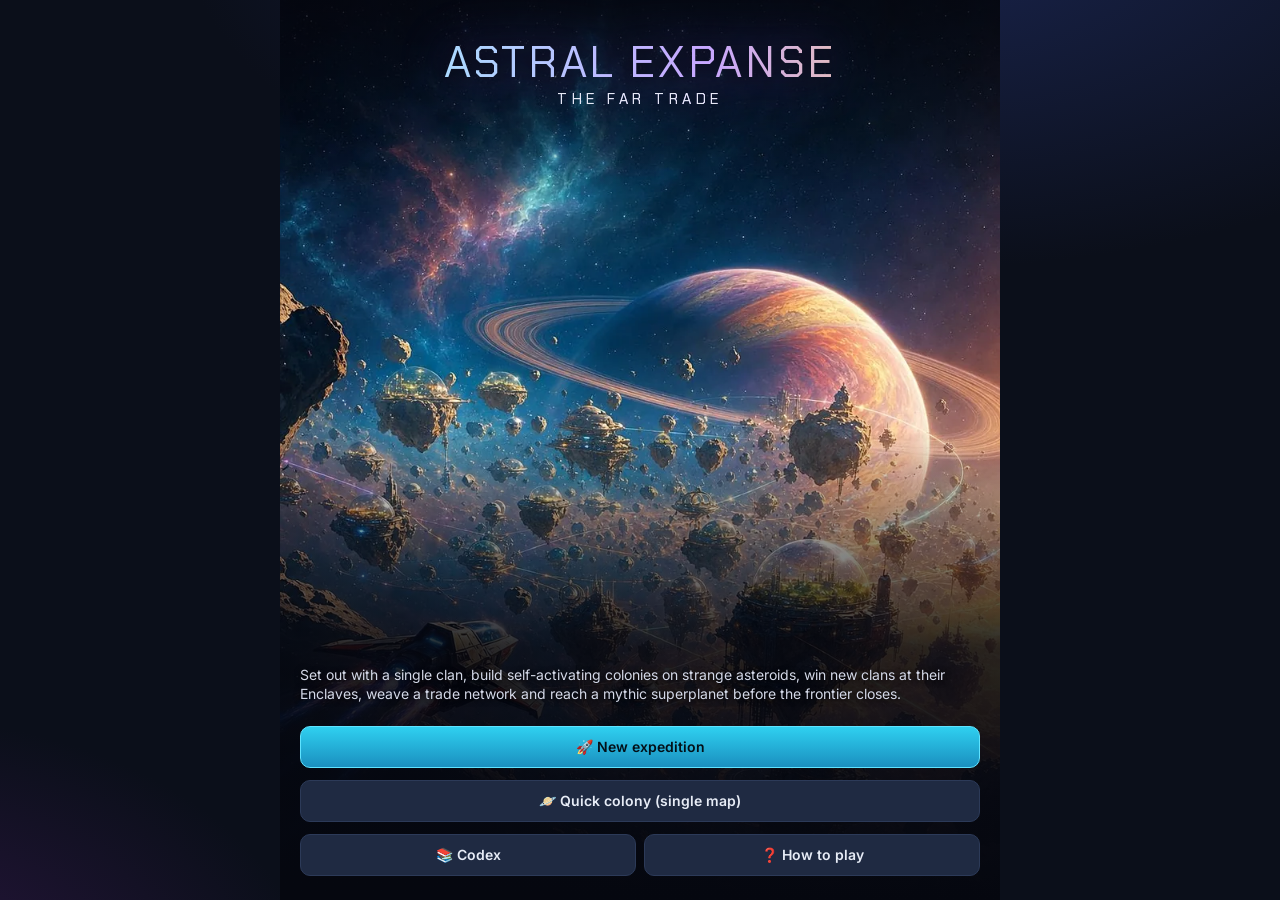
<file: index.html>
<!doctype html>
<html lang="en">
<head>
  <meta charset="utf-8">
  <meta name="viewport" content="width=device-width, initial-scale=1, viewport-fit=cover">
  <meta name="theme-color" content="#0b0f1a">
  <meta name="apple-mobile-web-app-capable" content="yes">
  <meta name="mobile-web-app-capable" content="yes">
  <meta name="description" content="Astral Expanse: The Far Trade – a roguelike hex colony builder with clans, cascading buildings and an interstellar trade network.">
  <title>Astral Expanse</title>
  <link rel="icon" href="data:image/svg+xml,%3Csvg xmlns='http://www.w3.org/2000/svg' viewBox='0 0 100 100'%3E%3Ctext y='.9em' font-size='90'%3E%F0%9F%AA%90%3C/text%3E%3C/svg%3E">
  <link rel="manifest" href="manifest.webmanifest">
  <link rel="preconnect" href="https://fonts.googleapis.com">
  <link rel="preconnect" href="https://fonts.gstatic.com" crossorigin>
  <link href="https://fonts.googleapis.com/css2?family=Chakra+Petch:wght@500;700&family=Inter:wght@400;600;700&display=swap" rel="stylesheet">
  <link rel="stylesheet" href="css/style.css">
</head>
<body>
  <div id="app"><div class="boot">Loading Astral Expanse…</div></div>
  <div id="sheet-root"></div>
  <div id="toast-root"></div>
  <noscript>Astral Expanse needs JavaScript enabled.</noscript>
  <script type="module" src="js/main.js"></script>
</body>
</html>
</file>
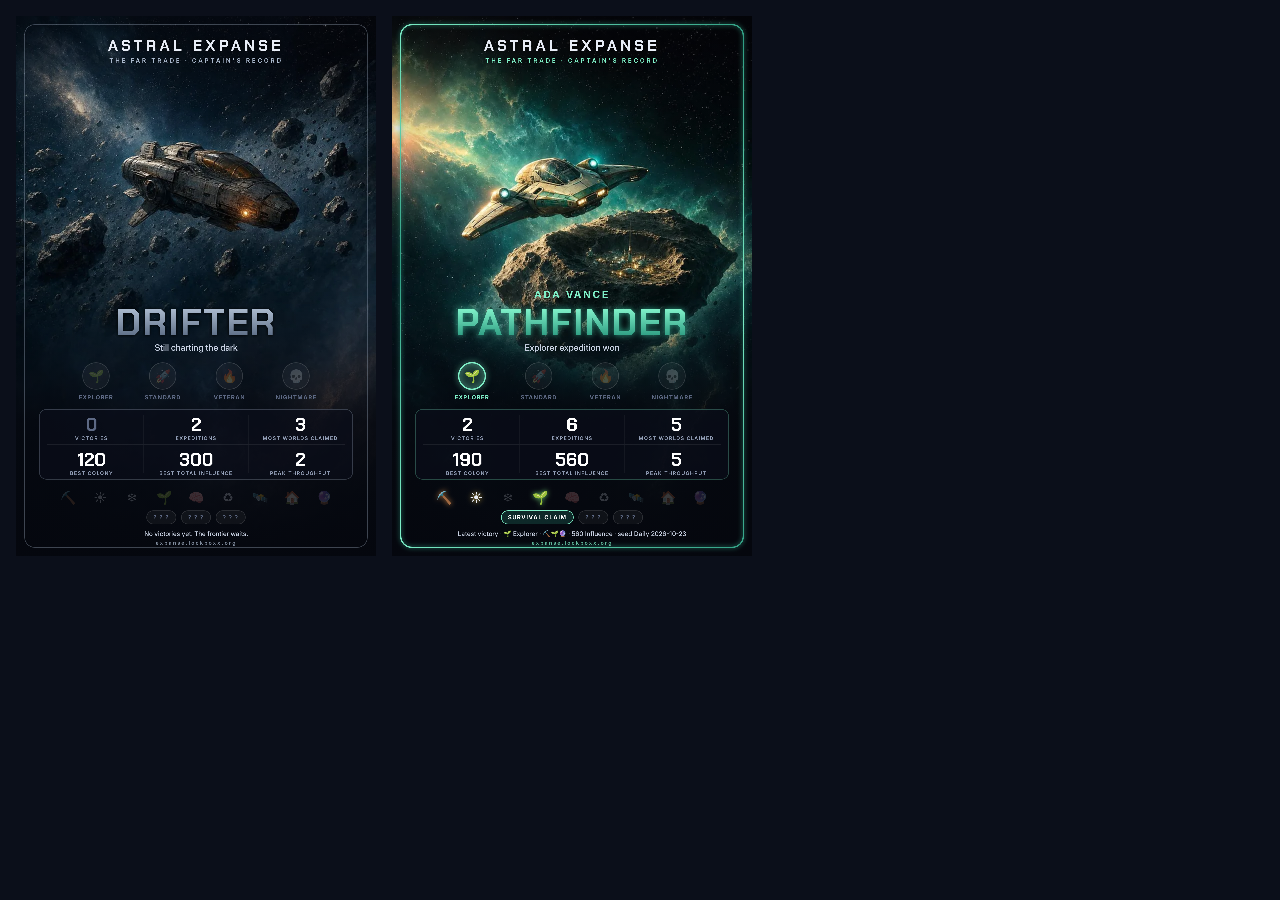
<file: tools/stats-card-preview.html>
<!doctype html>
<!-- Dev preview of the shareable stats card at every rank. Serve the repo root
     (python3 -m http.server) and open /tools/stats-card-preview.html; add
     ?tier=N to show one card at full size (used for screenshots), ?clans=1
     for one card per favourite founding clan, &clan=<id> to pick the clan. -->
<html lang="en">
<head>
  <meta charset="utf-8">
  <title>Stats card preview</title>
  <link href="https://fonts.googleapis.com/css2?family=Chakra+Petch:wght@500;700&family=Inter:wght@400;500;600;700&display=swap" rel="stylesheet">
  <style>
    body { margin: 0; background: #0b0f1a; display: flex; flex-wrap: wrap; gap: 16px; padding: 16px; }
    canvas { width: 360px; height: auto; }
    body.one { padding: 0; } body.one canvas { width: 1080px; }
  </style>
</head>
<body>
<script type="module">
  import { renderStatsCard } from '../js/ui/statsCard.js';
  import { normalizeMeta } from '../js/ui/progress.js';
  const ladder = ['explorer', 'standard', 'veteran', 'nightmare'];
  const params = new URLSearchParams(location.search);
  const sample = (tier, clan = params.get('clan')) => normalizeMeta({
    startClans: clan ? { [clan]: 3 } : {},
    name: tier ? ['', 'Ada Vance', 'Cmdr. Okafor', 'Rook', 'Nyx Sable'][tier] : '',
    runs: 2 + tier * 4, wins: tier ? tier + 1 : 0, bestColony: 120 + tier * 70,
    cleared: Object.fromEntries(ladder.slice(0, tier).map((d, i) => [d, tier - i])),
    endings: Object.fromEntries(['Survival Claim', 'Resonant Capital', 'Transcendent Civilization'].slice(0, tier >= 4 ? 3 : tier >= 2 ? 2 : tier).map((e) => [e, 1])),
    clanWins: Object.fromEntries(['iron', 'helio', 'verd', 'umbra', 'syn', 'cryo', 'kep', 'wreck', 'hearth'].slice(0, tier * 2 + (tier ? 1 : 0)).map((c) => [c, 1])),
    best: { total: 300 + tier * 260, claimed: 3 + tier * 2, throughput: 2 + tier * 3, victories: tier, endless: tier >= 3 ? tier - 2 : 0 },
    lastWin: tier ? { difficulty: ladder[tier - 1], clans: ['iron', 'verd', 'umbra'], total: 300 + tier * 260, seed: 'Daily 2026-10-23' } : null,
  });
  const one = params.get('tier');
  if (one != null) document.body.classList.add('one');
  if (params.get('clans')) for (const [i, c] of ['iron', 'helio', 'cryo', 'verd', 'syn', 'wreck', 'kep', 'hearth', 'umbra'].entries()) document.body.append(await renderStatsCard(sample(i % 5, c)));
  else for (const t of one != null ? [+one] : [0, 1, 2, 3, 4]) document.body.append(await renderStatsCard(sample(t)));
  document.title = 'ready';
</script>
</body>
</html>
</file>
<file: css/style.css>
:root {
  --bg: #0b0f1a;
  --bg2: #121828;
  --panel: #182033;
  --panel2: #1f2a42;
  --line: #2c3a58;
  --text: #e7ecf6;
  --dim: #94a0b8;
  --faint: #5d6984;
  --accent: #6ee7ff;
  --good: #49d17d;
  --warn: #ffbf3c;
  --bad: #ff6b6b;
  --C: #9aa4b2;
  --U: #3fd1a0;
  --R: #ffbf3c;
  --radius: 12px;
  --safe-b: env(safe-area-inset-bottom, 0px);
  --safe-t: env(safe-area-inset-top, 0px);
  --head: 'Chakra Petch', 'Segoe UI', system-ui, sans-serif;
  --body: 'Inter', system-ui, -apple-system, 'Segoe UI', sans-serif;
}
* { box-sizing: border-box; -webkit-tap-highlight-color: transparent; }
html, body { margin: 0; height: 100%; background: var(--bg); color: var(--text); font: 14px/1.4 var(--body); overscroll-behavior: none; }
body { background: radial-gradient(1200px 600px at 70% -10%, #1a2550 0%, transparent 60%), radial-gradient(800px 500px at -10% 110%, #2a1640 0%, transparent 55%), var(--bg); }
button { font: inherit; color: inherit; touch-action: manipulation; }
#app { height: 100dvh; display: flex; flex-direction: column; max-width: 720px; margin: 0 auto; position: relative; overflow: hidden; }
.boot { margin: auto; color: var(--dim); }
h1, h2, h3 { font-family: var(--head); margin: 0; letter-spacing: .02em; }
.dim { color: var(--dim); }
.faint { color: var(--faint); }
.good { color: var(--good); }
.bad { color: var(--bad); }
.warn { color: var(--warn); }
.row { display: flex; gap: 8px; align-items: center; }
.wrap { flex-wrap: wrap; }
.grow { flex: 1; }
.scroll { overflow-y: auto; -webkit-overflow-scrolling: touch; }

.btn { background: var(--panel2); border: 1px solid var(--line); border-radius: 10px; padding: 10px 14px; min-height: 42px; cursor: pointer; font-weight: 600; }
.btn:active { transform: translateY(1px); }
.btn.primary { background: linear-gradient(180deg, #2fd0f0, #1a8fbf); border-color: #5fe3ff; color: #031018; }
.btn.danger { border-color: #7a2d36; color: #ffb3b3; }
.btn.small { padding: 6px 10px; min-height: 32px; font-size: 13px; border-radius: 8px; }
.btn:disabled { opacity: .4; cursor: default; }
.btn.block { width: 100%; }
.chip { display: inline-flex; align-items: center; gap: 4px; padding: 2px 8px; border-radius: 999px; background: var(--panel2); border: 1px solid var(--line); font-size: 12px; white-space: nowrap; }
.tag { display: inline-block; font-size: 10px; padding: 1px 5px; border-radius: 4px; background: #ffffff12; color: var(--dim); margin: 0 2px 2px 0; }
.pill-C { color: var(--C); } .pill-U { color: var(--U); } .pill-R { color: var(--R); }

/* ---------- title */
.title { flex: 1; display: flex; flex-direction: column; padding: calc(40px + var(--safe-t)) 20px calc(24px + var(--safe-b)); gap: 12px; position: relative; isolation: isolate; background: url(../art/title/frontier.webp) 30% top / cover no-repeat, var(--bg); }
/* Darken the bottom of the key art so the menu reads over it; a faint top vignette seats the logo. */
.title::before { content: ''; position: absolute; inset: 0; z-index: -1; background: linear-gradient(180deg, #05070fcc 0%, #05070f00 22%, #05070f00 48%, #05070fd9 72%, #05070f 100%); }
.logo { font-family: var(--head); font-size: 44px; line-height: 1; letter-spacing: .06em; text-transform: uppercase; text-align: center; background: linear-gradient(90deg, #9cf6ff, #c7a6ff 60%, #ffd27a); -webkit-background-clip: text; background-clip: text; color: transparent; filter: drop-shadow(0 2px 10px #000c) drop-shadow(0 0 24px #7a5cff66); }
.logo small { display: block; font-size: 15px; letter-spacing: .3em; margin-top: 8px; color: #e6e9f5; -webkit-text-fill-color: #e6e9f5; }
.title p { color: #d4d9e8; margin: 4px 0 10px; text-shadow: 0 1px 6px #000; }

/* ---------- headers */
.topbar { padding: calc(8px + var(--safe-t)) 12px 8px; background: linear-gradient(180deg, #0b0f1aee, #0b0f1acc); border-bottom: 1px solid var(--line); z-index: 3; }
.topbar h2 { font-size: 17px; }
.res { display: flex; gap: 6px; flex-wrap: wrap; }
.res .chip { font-variant-numeric: tabular-nums; }
.meter { height: 8px; border-radius: 4px; background: #ffffff14; overflow: hidden; position: relative; }
.meter > i { position: absolute; inset: 0 auto 0 0; background: linear-gradient(90deg, #2fd0f0, #a68cff); border-radius: 4px; }
.meter.danger > i { background: linear-gradient(90deg, #ffbf3c, #ff6b6b); }

/* ---------- clan select */
.page { flex: 1; overflow-y: auto; padding: 12px 12px calc(90px + var(--safe-b)); }
.clan-grid { display: grid; grid-template-columns: 1fr 1fr; gap: 8px; }
.clan-card { background: var(--panel); border: 2px solid var(--line); border-radius: var(--radius); padding: 10px; text-align: left; cursor: pointer; }
.clan-card.on { border-color: var(--cc); box-shadow: 0 0 0 1px var(--cc), 0 6px 24px -10px var(--cc); }
.clan-card .ic { font-size: 22px; }
.clan-card h3 { font-size: 14px; color: var(--cc); }
.clan-card p { margin: 4px 0 0; font-size: 12px; color: var(--dim); }
.clan-card p.play { color: var(--text); }
.clan-card p.play b { color: var(--cc); }
.bottombar { position: absolute; left: 0; right: 0; bottom: 0; padding: 10px 12px calc(10px + var(--safe-b)); background: linear-gradient(0deg, var(--bg) 70%, transparent); display: flex; gap: 8px; z-index: 4; }

/* ---------- colony */
.hud { padding: calc(6px + var(--safe-t)) 10px 6px; display: grid; gap: 5px; background: #0b0f1ad9; border-bottom: 1px solid var(--line); z-index: 3; }
.hud .l1 { display: flex; align-items: center; gap: 8px; font-size: 13px; }
.hud .name { font-family: var(--head); font-weight: 700; font-size: 15px; overflow: hidden; text-overflow: ellipsis; white-space: nowrap; flex: 1; }
.hud .inf { font-family: var(--head); font-size: 20px; font-weight: 700; font-variant-numeric: tabular-nums; }
.hud .cp { font-size: 12px; color: var(--dim); }
.mapwrap { flex: 1; position: relative; min-height: 0; touch-action: manipulation; }
.mapwrap svg { width: 100%; height: 100%; display: block; }
.hex-base { stroke: #0b0f1a; stroke-width: .6; fill-opacity: .72; }
.hex-base.hex-empty { fill-opacity: .58; }
.hex-hit { fill: transparent; cursor: pointer; }
.legal { fill: #6ee7ff22; stroke: #6ee7ffaa; stroke-width: .9; pointer-events: none; }
.legal.top { fill: #ffbf3c33; stroke: #ffbf3c; stroke-width: 1.4; }
.picked { fill: none; stroke: #fff; stroke-width: 1.6; pointer-events: none; }
.target-ring { fill: none; stroke: #ff6b6b; stroke-width: 1.1; stroke-dasharray: 2 1.4; pointer-events: none; animation: spin 6s linear infinite; transform-box: fill-box; transform-origin: center; }
@keyframes spin { to { transform: rotate(360deg); } }
.float { font-family: var(--head); font-weight: 700; font-size: 6.5px; fill: #fff; stroke: #000a; stroke-width: .6; paint-order: stroke; pointer-events: none; animation: floatUp 1.1s ease-out forwards; opacity: 0; }
@keyframes floatUp { 0% { opacity: 0; transform: translateY(2px); } 15% { opacity: 1; } 100% { opacity: 0; transform: translateY(-12px); } }
.flash { animation: flash .7s ease-out forwards; pointer-events: none; opacity: 0; }
@keyframes flash { 0% { opacity: .9; } 100% { opacity: 0; } }
.badge { font: 700 4.6px var(--body); fill: #031018; pointer-events: none; }
.badge-bg { fill: #6ee7ff; pointer-events: none; }
.badge-bg.top { fill: #ffbf3c; }
.maptools { position: absolute; right: 8px; top: 8px; display: flex; flex-direction: column; gap: 6px; }
.maptools .btn { width: 40px; height: 40px; padding: 0; min-height: 0; border-radius: 50%; font-size: 17px; background: #182033dd; }
.compass { position: absolute; left: 10px; bottom: 10px; width: 46px; height: 46px; border-radius: 50%; border: 1px dashed var(--line); pointer-events: none; }
.compass .sun { position: absolute; transform: translate(-50%, -50%); font-size: 15px; transition: left .4s, top .4s; }
.compass .rock { position: absolute; left: 50%; top: 50%; width: 14px; height: 14px; transform: translate(-50%, -50%); border-radius: 50%; background: linear-gradient(90deg, #2b3652 50%, #0e1320 50%); border: 1px solid var(--line); }
.turnsum { position: absolute; left: 64px; right: 8px; bottom: 8px; max-width: 340px; margin-left: auto; max-height: calc(100% - 16px); display: flex; flex-direction: column; background: #0b0f1aee; border: 1px solid var(--line); border-radius: 12px; padding: 6px 10px; font-size: 11.5px; z-index: 2; cursor: pointer; }
.turnsum[hidden], .turnsum [hidden] { display: none; }
.turnsum .ts-head { display: flex; justify-content: space-between; align-items: baseline; font-family: var(--head); font-weight: 700; font-size: 13px; margin-bottom: 2px; }
.turnsum .ts-head .faint { font-family: inherit; font-weight: 400; font-size: 10px; }
.turnsum .ts-lines { overflow-y: auto; min-height: 0; flex: 0 1 auto; max-height: 180px; border-bottom: 1px solid var(--line); padding-bottom: 4px; margin-bottom: 4px; }
.turnsum .ts-row { display: flex; justify-content: space-between; gap: 8px; padding: 1px 0; }
.turnsum .ts-total, .turnsum .ts-level { font-size: 13px; }
.turnsum .ts-level { border-bottom: 1px solid var(--line); padding-bottom: 5px; margin-bottom: 3px; }
.turnsum .ts-target { color: var(--accent); }
.turnsum .ts-tail .ts-row span { color: var(--dim); }
.turnsum .pts { color: #ffd166; }
.legend { position: absolute; left: 8px; top: 8px; font-size: 11px; color: var(--dim); background: #0b0f1acc; padding: 4px 8px; border-radius: 8px; border: 1px solid var(--line); }

.tray { border-top: 1px solid var(--line); background: #0d1220; padding: 6px 0 calc(6px + var(--safe-b)); z-index: 3; }
.hand { display: flex; gap: 8px; overflow-x: auto; padding: 2px 10px 6px; scroll-snap-type: x proximity; }
.hand::-webkit-scrollbar { display: none; }
.actions { display: flex; gap: 6px; padding: 0 10px; }
.actions .btn { flex: 1; padding: 6px 4px; min-height: 36px; font-size: 12px; }

.card { flex: 0 0 132px; height: 176px; border-radius: 10px; background: linear-gradient(180deg, var(--panel2), var(--panel)); border: 1.5px solid var(--line); position: relative; overflow: hidden; padding: 0; text-align: left; cursor: pointer; scroll-snap-align: start; display: flex; flex-direction: column; }
.card.sel { border-color: #fff; box-shadow: 0 0 0 2px var(--accent), 0 8px 26px -8px var(--accent); transform: translateY(-4px); }
.card .art { position: relative; flex: none; height: 58px; border-top: 3px solid var(--cc); background: radial-gradient(120% 90% at 50% 30%, color-mix(in srgb, var(--cc) 35%, transparent), transparent 70%), #0a0e18; display: flex; flex-direction: column; justify-content: space-between; }
.card .art img { position: absolute; inset: 0; width: 100%; height: 100%; object-fit: cover; }
.card .art::after { content: ''; position: absolute; inset: 0; background: linear-gradient(180deg, #0008 0%, transparent 32%, transparent 48%, var(--panel2) 100%); pointer-events: none; }
.card .band { position: relative; z-index: 1; display: flex; align-items: center; padding: 4px 5px 0; }
.card .band .chip { background: var(--cc); color: #071018; font-weight: 700; font-size: 10px; line-height: 1; padding: 3px 5px; border-radius: 5px; white-space: nowrap; }
.card .band .gem { margin-left: auto; width: 10px; height: 10px; transform: rotate(45deg); border: 1.5px solid #071018; box-shadow: 0 0 0 1px #fff6; }
.card .nm { position: relative; z-index: 1; font-family: var(--head); font-weight: 700; font-size: 13px; line-height: 1.1; padding: 0 6px 3px; text-shadow: 0 1px 2px #000, 0 0 8px #000c; }
.card .meta { font-size: 10px; color: var(--dim); padding: 0 6px; }
.card .tx { flex: 1; min-height: 0; font-size: 10.5px; line-height: 1.25; color: #c9d2e3; padding: 3px 6px; overflow: hidden; -webkit-mask-image: linear-gradient(180deg, #000 80%, transparent); mask-image: linear-gradient(180deg, #000 80%, transparent); }
.tx .tl + .tl { margin-top: 3px; }
.tx .trg { display: inline-block; font-size: .85em; font-weight: 700; color: var(--accent); text-transform: uppercase; letter-spacing: .03em; }
.tx .pts { color: #ffd166; font-weight: 700; white-space: nowrap; }
.card .rar { position: absolute; left: 0; right: 0; bottom: 0; height: 3px; }
.card.big { flex: none; width: 100%; height: auto; cursor: default; }
/* Clan Compact cards: a two-clan gradient border (own clan → partner clan). */
.card.compact { border: 2px solid transparent; background: linear-gradient(180deg, var(--panel2), var(--panel)) padding-box, linear-gradient(135deg, var(--cc), var(--pc)) border-box; box-shadow: 0 0 10px -3px var(--pc); }
.card.compact .art { border-top-color: transparent; border-image: linear-gradient(90deg, var(--cc), var(--pc)) 1; }
.card.compact.sel { box-shadow: 0 0 0 2px var(--accent), 0 8px 26px -8px var(--pc); }
.tag.compact-tag { background: linear-gradient(90deg, color-mix(in srgb, var(--cc) 45%, transparent), color-mix(in srgb, var(--pc) 45%, transparent)); color: #fff; }
.card.big .tx { -webkit-mask-image: none; mask-image: none; font-size: 13px; }
.card.big .tx .tl + .tl { margin-top: 6px; }
.card.big .nm { font-size: 17px; padding-bottom: 6px; }
.card.big .art { height: auto; aspect-ratio: 16 / 10; }
.card.big .band .chip { font-size: 12px; padding: 4px 7px; }

/* ---------- sheets */
.overlay { position: fixed; inset: 0; background: #0009; z-index: 20; display: flex; align-items: flex-end; justify-content: center; animation: fade .15s; }
@keyframes fade { from { opacity: 0; } }
.sheet { width: 100%; max-width: 720px; max-height: 86dvh; background: var(--bg2); border: 1px solid var(--line); border-bottom: 0; border-radius: 18px 18px 0 0; display: flex; flex-direction: column; animation: up .2s ease-out; }
@keyframes up { from { transform: translateY(40px); opacity: .5; } }
.sheet .sh-head { display: flex; align-items: center; gap: 8px; padding: 14px 16px 8px; }
.sheet .sh-head h3 { flex: 1; font-size: 18px; }
.sheet .sh-body { padding: 4px 16px 12px; overflow-y: auto; }
.sheet .sh-actions { display: flex; flex-wrap: wrap; gap: 8px; padding: 10px 16px calc(12px + var(--safe-b)); border-top: 1px solid var(--line); }
.sheet .sh-actions .btn { flex: 1 1 40%; }
.x { background: none; border: 0; font-size: 22px; color: var(--dim); width: 40px; height: 40px; cursor: pointer; }
.kv { display: grid; grid-template-columns: auto 1fr; gap: 4px 12px; font-size: 13px; }
.kv b { color: var(--dim); font-weight: 600; }
.list { display: flex; flex-direction: column; gap: 6px; }
.item { background: var(--panel); border: 1px solid var(--line); border-radius: 10px; padding: 10px; }
.item h4 { margin: 0 0 4px; font-size: 14px; }
.sect { font-family: var(--head); font-size: 12px; text-transform: uppercase; letter-spacing: .12em; color: var(--faint); margin: 14px 0 6px; }
.logline { font-size: 12.5px; padding: 3px 0; border-bottom: 1px solid #ffffff08; display: flex; gap: 6px; }
.logline .pts { margin-left: auto; font-weight: 700; color: var(--good); font-variant-numeric: tabular-nums; }
.logline.sys { color: var(--warn); }
.logline.rep { padding-left: 14px; color: #c7b8ff; }

#toast-root { position: fixed; left: 0; right: 0; bottom: calc(222px + var(--safe-b)); display: flex; flex-direction: column; align-items: center; gap: 6px; z-index: 30; pointer-events: none; }
.toast { background: #182033f2; border: 1px solid var(--line); border-radius: 999px; padding: 7px 14px; font-weight: 600; font-size: 13px; box-shadow: 0 10px 30px #0008; animation: toast 2.6s forwards; max-width: 90vw; text-align: center; }
@keyframes toast { 0% { opacity: 0; transform: translateY(-10px); } 10%, 80% { opacity: 1; transform: none; } 100% { opacity: 0; } }

/* ---------- chart */
.chartwrap { flex: 1; overflow-y: auto; position: relative; }
.chartwrap svg { width: 100%; display: block; }
.node-c { cursor: pointer; }
.node-ring { fill: var(--panel); stroke: var(--line); stroke-width: 2; }
.node-ring.reach { stroke: var(--accent); stroke-width: 3; animation: pulse 1.6s ease-in-out infinite; }
.node-ring.claimed { stroke: var(--good); }
.node-ring.stranded { stroke: var(--bad); }
.node-ring.here { stroke: #fff; stroke-width: 4; }
@keyframes pulse { 50% { stroke-opacity: .35; } }
.lane { stroke: #3a4868; stroke-width: 2; }
.lane.lat { stroke-dasharray: 5 5; }
.lane.reach { stroke: var(--accent); stroke-width: 3; }
.lane.trail { stroke: #ffffff70; stroke-width: 3; }
.lane.built { stroke: #49d17d; stroke-width: 5; stroke-opacity: .85; }
.sector-label { font: 700 11px var(--head); fill: var(--faint); letter-spacing: .2em; text-transform: uppercase; }
.node-name { font: 600 9.5px var(--body); fill: var(--dim); }
.tabs { display: flex; border-top: 1px solid var(--line); background: #0d1220; padding-bottom: var(--safe-b); z-index: 3; }
.tabs button { flex: 1; background: none; border: 0; padding: 8px 2px 10px; color: var(--dim); font-size: 11px; display: flex; flex-direction: column; align-items: center; gap: 2px; cursor: pointer; }
.tabs button span { font-size: 19px; }
.tabs button.on { color: var(--accent); }
.pips { display: inline-flex; gap: 2px; vertical-align: middle; }
.pips i { width: 7px; height: 7px; border-radius: 2px; background: #ffffff1c; }
.pips i.on { background: var(--accent); }
.prof { display: grid; grid-template-columns: auto auto; gap: 3px 10px; font-size: 12px; align-items: center; justify-content: start; }

.codex-card { display: grid; grid-template-columns: 1fr auto; gap: 2px 8px; }
.pp { font-family: var(--head); font-weight: 700; font-variant-numeric: tabular-nums; }
.seg { display: flex; gap: 4px; overflow-x: auto; padding-bottom: 4px; }
.seg .btn { flex: none; }
.seg .btn.on { border-color: var(--accent); color: var(--accent); }
.big-result { text-align: center; padding: 20px 0 10px; }
.big-result .em { font-size: 54px; }
.stamp { display: flex; gap: 8px; align-items: center; padding: 6px 0; }
.stamp .ok { width: 22px; height: 22px; border-radius: 50%; display: grid; place-items: center; font-size: 12px; background: #ffffff10; border: 1px solid var(--line); }
.stamp .ok.y { background: #49d17d33; border-color: var(--good); }
.charter { border: 1.5px solid var(--line); border-radius: 12px; padding: 10px; background: var(--panel); cursor: pointer; text-align: left; width: 100%; }
.charter.on { border-color: var(--accent); box-shadow: 0 0 0 1px var(--accent); }

@media (min-width: 560px) {
  .card { flex-basis: 150px; height: 190px; }
  .card .art { height: 64px; }
  .clan-grid { grid-template-columns: 1fr 1fr 1fr; }
}

/* ---------- network, setup and colony extras */
.lane.built.off { stroke: var(--bad); stroke-dasharray: 4 4; }
.lane.built.dmg { stroke: var(--warn); }
.node-ring.unknown { stroke-dasharray: 3 3; fill: #11182a; }
.chip.good { color: var(--good); border-color: #2c6b46; }
.chip.warn { color: var(--warn); border-color: #6b5420; }
.chip.bad { color: var(--bad); border-color: #7a2d36; }
.opt-grid { display: grid; grid-template-columns: 1fr 1fr; gap: 8px; }
.opt { background: var(--panel); border: 2px solid var(--line); border-radius: var(--radius); padding: 10px; text-align: left; cursor: pointer; }
.opt.on { border-color: var(--accent); box-shadow: 0 0 0 1px var(--accent); }
.opt h4 { margin: 0 0 4px; font-size: 14px; }
.opt p { margin: 0; font-size: 12px; color: var(--dim); }
.field { width: 100%; background: var(--panel); border: 1px solid var(--line); border-radius: 10px; color: var(--text); padding: 10px; font: inherit; }
.techs { display: flex; gap: 4px; flex-wrap: wrap; }
/* Colony map: backdrop, controls, key */
.mapwrap svg { touch-action: none; position: relative; }
/* The planet globe is muted (desaturated, dimmed, softened) so it reads as scenery, never as map state. */
.mapwrap .planet-bg { opacity: .5; filter: saturate(.55) brightness(.7) contrast(.9) blur(.4px); }
.mapctl { position: absolute; right: 8px; top: 8px; display: flex; flex-direction: column; gap: 6px; z-index: 2; }
.mapbtn { width: 34px; height: 34px; border-radius: 10px; border: 1px solid var(--line); background: #0d1220e0; color: var(--text); font: 700 16px/1 var(--head); display: grid; place-items: center; padding: 0; cursor: pointer; }
.mapbtn.on { border-color: var(--accent); box-shadow: 0 0 0 1px var(--accent) inset; }
.mapbtn[hidden] { display: none; }
.key-row { display: flex; gap: 10px; align-items: center; margin: 6px 0; font-size: 13px; }
.key-row .dim { font-size: 12px; }
.key-sw { flex: none; }
.res-ic { width: 22px; height: 22px; vertical-align: middle; margin-right: 4px; clip-path: polygon(50% 0, 100% 25%, 100% 75%, 50% 100%, 0 75%, 0 25%); }
/* Star chart planet art */
.node-c image { filter: drop-shadow(0 0 3px #0008); }
.node-c image.fog { opacity: .8; }
.planet-hero { display: block; width: 96px; height: 96px; margin: 0 auto 6px; filter: drop-shadow(0 4px 14px #0009); }

/* ---------- tooltip */
.tip { position: fixed; z-index: 50; max-width: 230px; padding: 7px 9px; border-radius: 8px; background: var(--panel2); border: 1px solid var(--line); box-shadow: 0 6px 18px #0008; font-size: 12px; line-height: 1.35; pointer-events: none; }
.tip b { display: block; margin-bottom: 2px; }
.term { text-decoration: underline dotted; text-underline-offset: 3px; cursor: help; }
.res .chip { cursor: help; }
.tag.ally { color: var(--accent); }

/* ---------- exchange */
.ticker .spark { display: block; }
.ticker .pp { font-size: 14px; }

/* ---------- tutorial coach marks */
.coach { position: fixed; inset: 0; z-index: 25; pointer-events: none; }
.coach-block { position: absolute; inset: 0; pointer-events: auto; }
.coach-ring { position: fixed; border: 2px solid var(--accent); border-radius: 12px; box-shadow: 0 0 0 9999px #03060e59, 0 0 18px var(--accent); pointer-events: none; transition: left .2s, top .2s, width .2s, height .2s; }
.coach-ring.block { box-shadow: 0 0 0 9999px #03060eb0, 0 0 18px var(--accent); }
.coach-bubble { position: fixed; width: min(340px, calc(100vw - 20px)); max-height: 70dvh; overflow-y: auto; pointer-events: auto; background: var(--bg2); border: 1px solid var(--accent); border-radius: 14px; padding: 12px 14px; box-shadow: 0 14px 40px #000c; font-size: 13px; }
.coach-bubble.enter { animation: coachIn .25s ease-out; }
@keyframes coachIn { from { opacity: 0; transform: translateY(6px); } }
.coach-bubble h4 { font-family: var(--head); font-size: 16px; margin: 2px 0 6px; color: var(--accent); }
.coach-bubble p { margin: 0 0 6px; }
.coach-meta { font-size: 11px; color: var(--faint); text-transform: uppercase; letter-spacing: .08em; }
.coach-res div { margin-bottom: 3px; }
.coach-skip { background: none; border: 0; padding: 4px 0; color: var(--faint); text-decoration: underline; cursor: pointer; font-size: 12px; }
@media (prefers-reduced-motion: reduce) { .coach-ring { transition: none; } .coach-bubble.enter { animation: none; } }
.stats-card { display: block; width: 100%; max-width: 420px; height: auto; margin: 0 auto 10px; border-radius: 14px; box-shadow: 0 8px 28px #000a; }
.opt.locked { opacity: .5; cursor: not-allowed; }
.unlock-banner { margin: 14px 0 0; padding: 12px; text-align: center; font: 700 16px var(--head); color: var(--warn); border: 1px solid var(--warn); border-radius: var(--radius); background: #ffbf3c14; box-shadow: 0 0 18px #ffbf3c33; }
</file>
